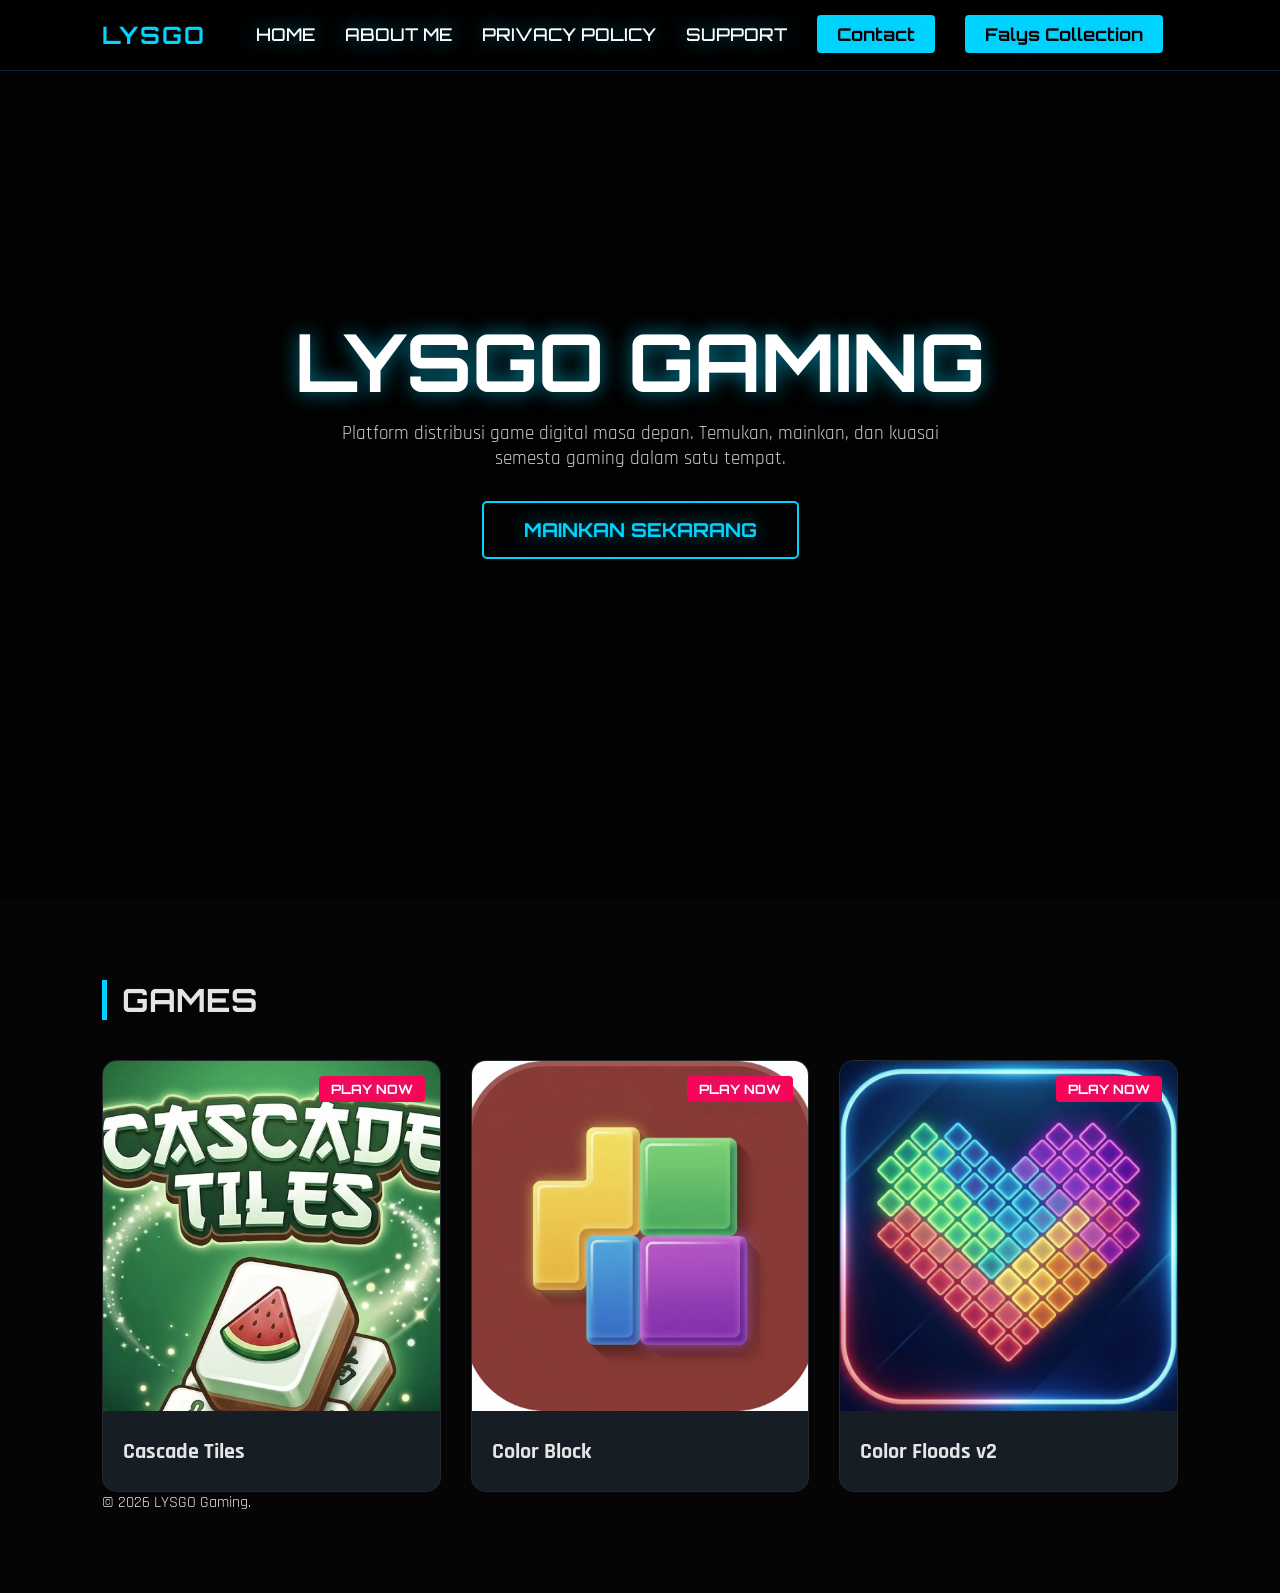
<file: index.html>
<!DOCTYPE html>
<html lang="id">
<head>
    <meta charset="UTF-8">
    <meta name="viewport" content="width=device-width, initial-scale=1.0">
    
    <title>LYSGO GAMING | sulistiowati</title>
    <link rel="icon" type="imgs/lysgo" href="favicon.ico">
    
    <link rel="icon" type="imgs/" href="imgs/lysgo.png">
    <link href="https://fonts.googleapis.com/css2?family=Orbitron:wght@400;700&family=Rajdhani:wght@500;700&display=swap" rel="stylesheet">
    
    <link rel="stylesheet" href="https://cdnjs.cloudflare.com/ajax/libs/font-awesome/6.0.0/css/all.min.css">
    
    <link rel="stylesheet" href="style.css">
    <meta name="description" content="LYSGO GAMING - Platform distribusi game digital masa depan. Temukan, mainkan, dan kuasai semesta gaming dalam satu tempat.">
    <meta name="keywords" content="LYSGO GAMING, game digital, platform game, main game online, distribusi game">
    <meta name="author" content="Sulistiowati">
    <meta property="og:title" content="LYSGO GAMING | Platform Game Digital">
    <meta property="og:description" content="Mainkan dan kuasai semesta gaming di LYSGO GAMING.">
    <meta property="og:url" content="https://lysgo.my.id">
    <meta property="og:type" content="website">
    <link rel="canonical" href="https://lysgo.my.id">
    
</head>
<body>
  

    <nav>
        <div class="logo">LYSGO</div>
        
        <div class="menu-toggle" id="mobile-menu">
            <span></span>
            <span></span>
            <span></span>
        </div>

        <ul id="nav-list">
            <li><a href="#home">HOME</a></li>
            <li><a href="about.html">ABOUT ME</a></li>
            <li><a href="privacy.html">PRIVACY POLICY</a></li>
            <li><a href="support.html">SUPPORT</a></li>
            <li><a href="contact.html" class="btn-login">Contact</a></li>
            <li><a href="/Falys/index.html" class="btn-login">Falys Collection</a></li>
        </ul>
    </nav>

    <header class="hero" id="home">
        <h1>LYSGO GAMING</h1>
        <p>Platform distribusi game digital masa depan. Temukan, mainkan, dan kuasai semesta gaming dalam satu tempat.</p>
        <a href="#store" class="cta-btn">Mainkan Sekarang</a>
    </header>

    <main class="container" id="store">
        <h2 class="section-title">GAMES</h2>
        <div class="grid">
          
            <div class="card">
                <img src="imgs/CascadeTiles.png" alt="RPG">
                <div class="card-info">
                    <h3>Cascade Tiles</h3>
                    <a class="badge" href="Gameplay/CascadeTiles/cascadetiles.html">Play Now</a>
                </div>
            </div>
            <div class="card">
                <img src="imgs/colorblock.png" alt="RPG">
                <div class="card-info">
                    <h3>Color Block</h3>
                    <a class="badge" href="Gameplay/ColorBlock/colorblock.html">Play Now</a>
                </div>
            </div>
            <div class="card">
                <img src="imgs/colorflood.png" alt="RPG">
                <div class="card-info">
                    <h3>Color Floods v2</h3>
                    <a class="badge" href="Gameplay/ColorFlood/colorflood.html">Play Now</a>
                </div>
            </div>

          
        </div>
    <footer>
    <p>&copy; 2026 LYSGO Gaming.</p>
</footer>

    </main>

    <script src="script.js"></script>
</body>
</html>
</file>
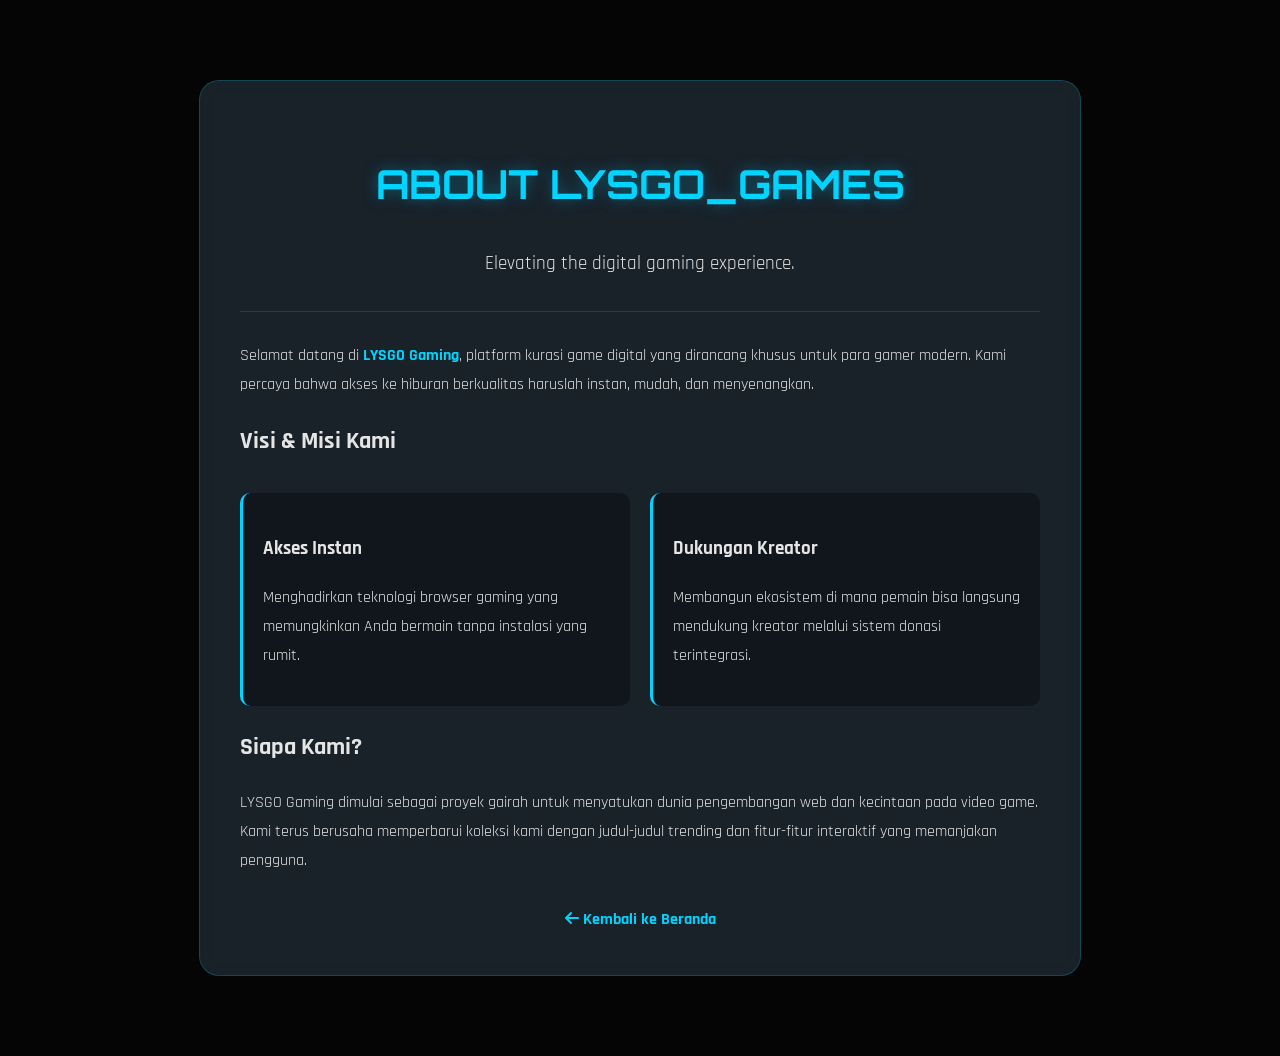
<file: about.html>
<!DOCTYPE html>
<html lang="id">
<head>
    <meta charset="UTF-8">
    <meta name="viewport" content="width=device-width, initial-scale=1.0">
    <title>About Us - LYSGO Gaming</title>
    <script async src="https://pagead2.googlesyndication.com/pagead/js/adsbygoogle.js?client=ca-pub-5697003382806678"
     crossorigin="anonymous"></script>
    <link href="https://fonts.googleapis.com/css2?family=Orbitron:wght@400;700&family=Rajdhani:wght@500;700&display=swap" rel="stylesheet">
    <link rel="stylesheet" href="https://cdnjs.cloudflare.com/ajax/libs/font-awesome/6.0.0/css/all.min.css">
    <style>
        :root {
            --primary: #00d4ff;
            --bg-dark: #050505;
            --card-bg: rgba(31, 40, 51, 0.8);
        }

        body {
            background-color: var(--bg-dark);
            color: #e5e5e5;
            font-family: 'Rajdhani', sans-serif;
            line-height: 1.8;
            margin: 0;
            padding: 0;
        }

        .container {
            max-width: 800px;
            margin: 80px auto;
            padding: 40px;
            background: var(--card-bg);
            border: 1px solid rgba(0, 212, 255, 0.2);
            border-radius: 20px;
            backdrop-filter: blur(10px);
        }

        h1 {
            font-family: 'Orbitron', sans-serif;
            color: var(--primary);
            text-align: center;
            font-size: 2.5rem;
            text-shadow: 0 0 15px rgba(0, 212, 255, 0.4);
        }

        .highlight { color: var(--primary); font-weight: bold; }

        .mission-grid {
            display: grid;
            grid-template-columns: 1fr 1fr;
            gap: 20px;
            margin-top: 30px;
        }

        .mission-item {
            background: rgba(0, 0, 0, 0.3);
            padding: 20px;
            border-radius: 10px;
            border-left: 3px solid var(--primary);
        }

        .back-link {
            display: block;
            text-align: center;
            margin-top: 30px;
            color: var(--primary);
            text-decoration: none;
            font-weight: bold;
        }

        .back-link:hover { text-decoration: underline; }
    </style>
</head>
<body>

    <div class="container">
        <h1>ABOUT LYSGO_GAMES</h1>
        <p style="text-align: center; font-size: 1.2rem;">Elevating the digital gaming experience.</p>
        
        <hr style="border: 0; border-top: 1px solid rgba(0,212,255,0.2); margin: 30px 0;">

        <p>Selamat datang di <span class="highlight">LYSGO Gaming</span>, platform kurasi game digital yang dirancang khusus untuk para gamer modern. Kami percaya bahwa akses ke hiburan berkualitas haruslah instan, mudah, dan menyenangkan.</p>

        <h2>Visi & Misi Kami</h2>
        <div class="mission-grid">
            <div class="mission-item">
                <h3>Akses Instan</h3>
                <p>Menghadirkan teknologi browser gaming yang memungkinkan Anda bermain tanpa instalasi yang rumit.</p>
            </div>
            <div class="mission-item">
                <h3>Dukungan Kreator</h3>
                <p>Membangun ekosistem di mana pemain bisa langsung mendukung kreator melalui sistem donasi terintegrasi.</p>
            </div>
        </div>

        <h2>Siapa Kami?</h2>
        <p>LYSGO Gaming dimulai sebagai proyek gairah untuk menyatukan dunia pengembangan web dan kecintaan pada video game. Kami terus berusaha memperbarui koleksi kami dengan judul-judul trending dan fitur-fitur interaktif yang memanjakan pengguna.</p>

        <a href="index.html" class="back-link"><i class="fas fa-arrow-left"></i> Kembali ke Beranda</a>
    </div>

</body>
</html>
</file>
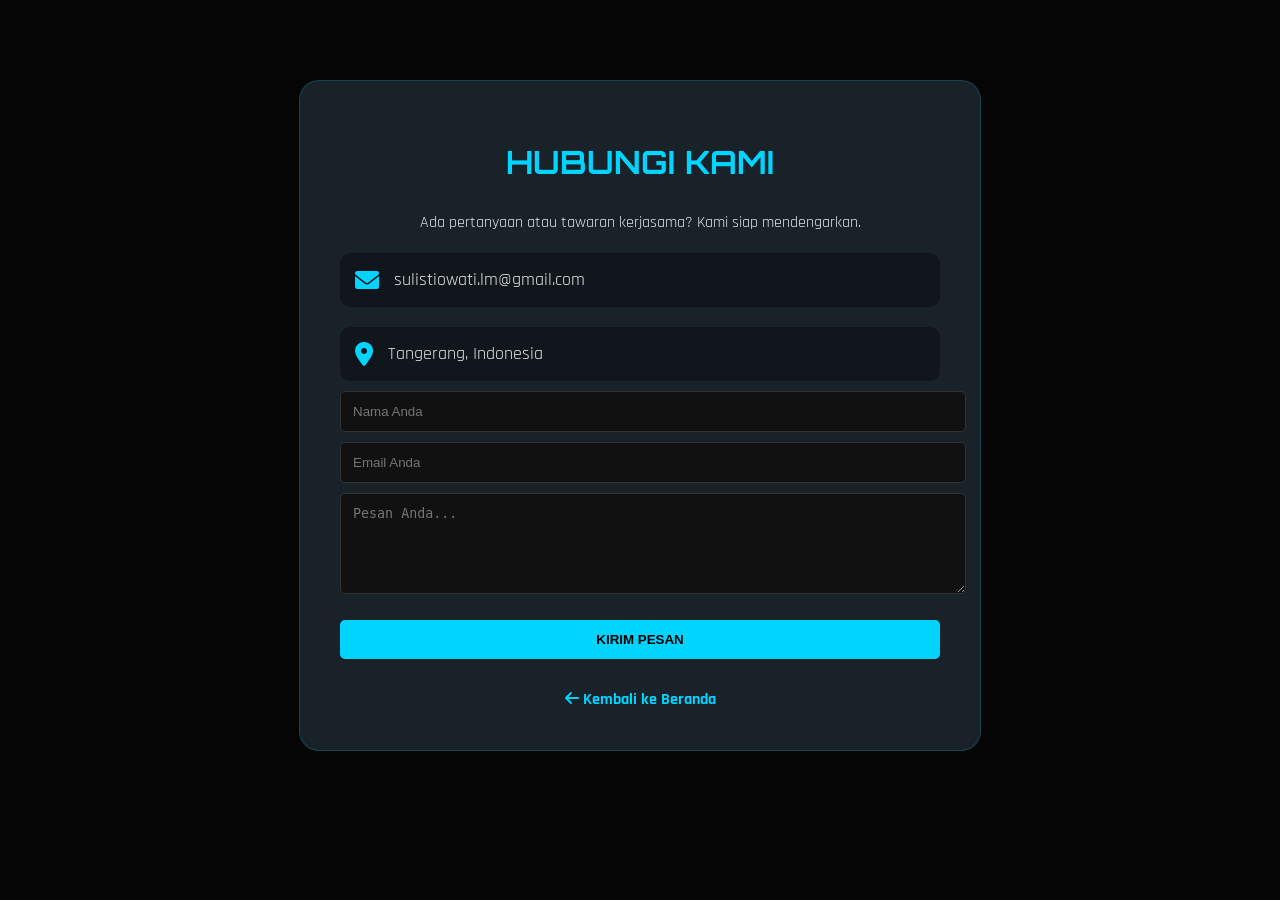
<file: contact.html>
<!DOCTYPE html>
<html lang="id">
<head>
    <meta charset="UTF-8">
    <meta name="viewport" content="width=device-width, initial-scale=1.0">
    <title>Contact Us - Nexus Gaming</title>
    <link href="https://fonts.googleapis.com/css2?family=Orbitron:wght@400;700&family=Rajdhani:wght@500;700&display=swap" rel="stylesheet">
    <link rel="stylesheet" href="https://cdnjs.cloudflare.com/ajax/libs/font-awesome/6.0.0/css/all.min.css">
    <style>
        :root {
            --primary: #00d4ff;
            --bg-dark: #050505;
            --card-bg: rgba(31, 40, 51, 0.8);
        }

        body {
            background-color: var(--bg-dark);
            color: #e5e5e5;
            font-family: 'Rajdhani', sans-serif;
            margin: 0;
            padding: 0;
        }

        .container {
            max-width: 600px;
            margin: 80px auto;
            padding: 40px;
            background: var(--card-bg);
            border: 1px solid rgba(0, 212, 255, 0.2);
            border-radius: 20px;
            backdrop-filter: blur(10px);
        }

        h1 {
            font-family: 'Orbitron', sans-serif;
            color: var(--primary);
            text-align: center;
            margin-bottom: 30px;
        }

        .contact-info {
            display: flex;
            flex-direction: column;
            gap: 20px;
            margin-top: 20px;
        }

        .info-item {
            display: flex;
            align-items: center;
            gap: 15px;
            padding: 15px;
            background: rgba(0, 0, 0, 0.3);
            border-radius: 10px;
        }

        .info-item i {
            font-size: 1.5rem;
            color: var(--primary);
        }

        .info-item span { font-size: 1.1rem; }

        .back-link {
            display: block;
            text-align: center;
            margin-top: 30px;
            color: var(--primary);
            text-decoration: none;
            font-weight: bold;
        }

        /* Form Sederhana (Hanya Tampilan) */
        input, textarea {
            width: 100%;
            padding: 12px;
            margin-top: 10px;
            background: #111;
            border: 1px solid #333;
            color: white;
            border-radius: 5px;
        }

        .btn-send {
            width: 100%;
            padding: 12px;
            margin-top: 20px;
            background: var(--primary);
            border: none;
            font-weight: bold;
            cursor: pointer;
            border-radius: 5px;
        }
    </style>
</head>
<body>

    <div class="container">
        <h1>HUBUNGI KAMI</h1>
        <p style="text-align: center;">Ada pertanyaan atau tawaran kerjasama? Kami siap mendengarkan.</p>

        <div class="contact-info">
            <div class="info-item">
                <i class="fas fa-envelope"></i>
                <span>sulistiowati.lm@gmail.com</span>
            </div>
            <div class="info-item">
                <i class="fas fa-map-marker-alt"></i>
                <span>Tangerang, Indonesia</span>
            </div>
        </div>

        <form action="#">
            <input type="text" placeholder="Nama Anda" required>
            <input type="email" placeholder="Email Anda" required>
            <textarea rows="5" placeholder="Pesan Anda..."></textarea>
            <button type="submit" class="btn-send">KIRIM PESAN</button>
        </form>

        <a href="index.html" class="back-link"><i class="fas fa-arrow-left"></i> Kembali ke Beranda</a>
    </div>

</body>
</html>
</file>
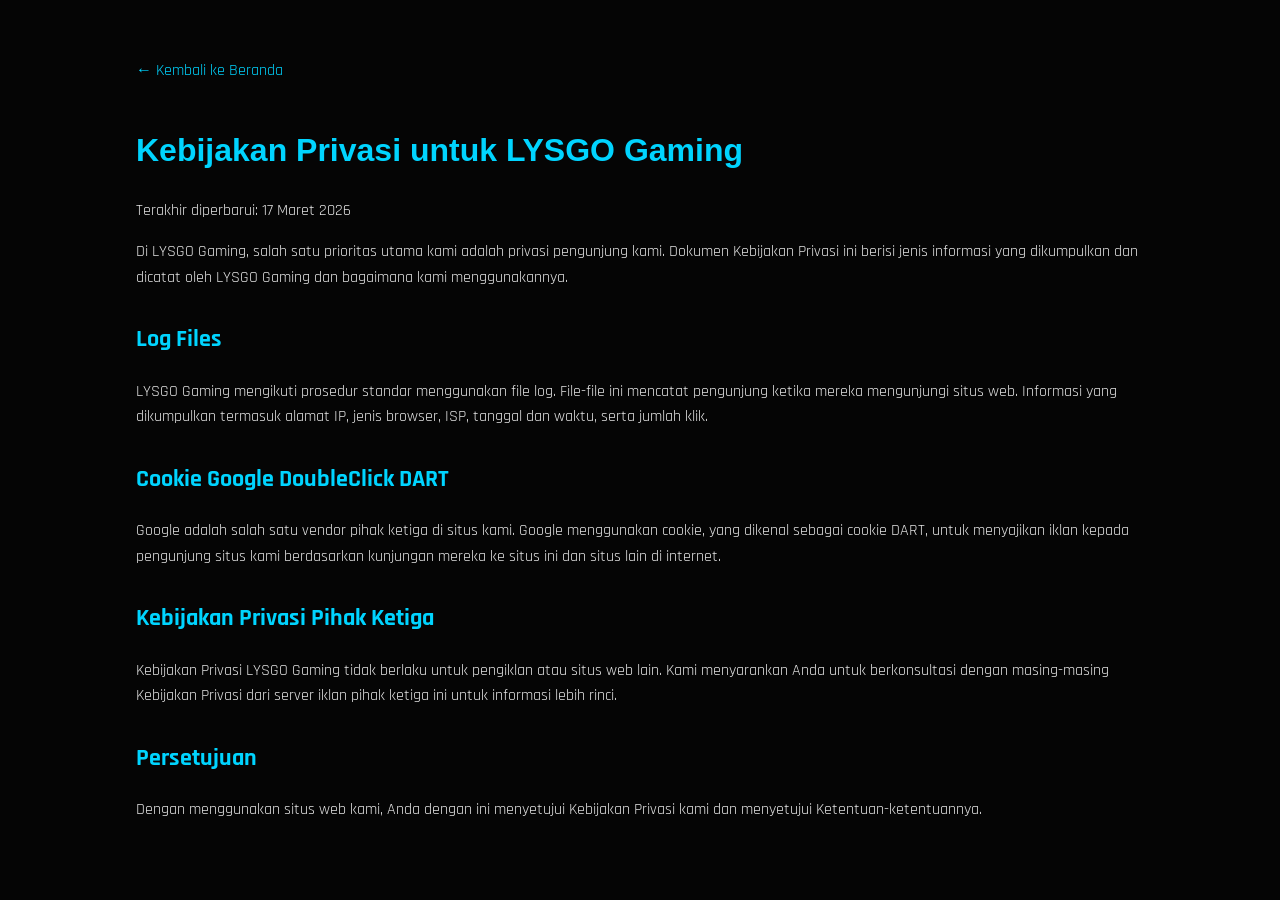
<file: privacy.html>
<!DOCTYPE html>
<html lang="id">
<head>
    <meta charset="UTF-8">
    <meta name="viewport" content="width=device-width, initial-scale=1.0">
    <title>Kebijakan Privasi - LYSGO Gaming</title>
    <link href="https://fonts.googleapis.com/css2?family=Rajdhani:wght@500;700&display=swap" rel="stylesheet">
    <style>
        body {
            background-color: #050505;
            color: #e5e5e5;
            font-family: 'Rajdhani', sans-serif;
            line-height: 1.6;
            padding: 50px 10%;
        }
        h1 { color: #00d4ff; font-family: 'Orbitron', sans-serif; }
        h2 { color: #00d4ff; margin-top: 30px; }
        .back-link { display: inline-block; margin-bottom: 20px; color: #00d4ff; text-decoration: none; }
    </style>
</head>
<body>
    <a href="index.html" class="back-link">← Kembali ke Beranda</a>
    <h1>Kebijakan Privasi untuk LYSGO Gaming</h1>
    <p>Terakhir diperbarui: 17 Maret 2026</p>

    <p>Di LYSGO Gaming, salah satu prioritas utama kami adalah privasi pengunjung kami. Dokumen Kebijakan Privasi ini berisi jenis informasi yang dikumpulkan dan dicatat oleh LYSGO Gaming dan bagaimana kami menggunakannya.</p>

    <h2>Log Files</h2>
    <p>LYSGO Gaming mengikuti prosedur standar menggunakan file log. File-file ini mencatat pengunjung ketika mereka mengunjungi situs web. Informasi yang dikumpulkan termasuk alamat IP, jenis browser, ISP, tanggal dan waktu, serta jumlah klik.</p>

    <h2>Cookie Google DoubleClick DART</h2>
    <p>Google adalah salah satu vendor pihak ketiga di situs kami. Google menggunakan cookie, yang dikenal sebagai cookie DART, untuk menyajikan iklan kepada pengunjung situs kami berdasarkan kunjungan mereka ke situs ini dan situs lain di internet.</p>

    <h2>Kebijakan Privasi Pihak Ketiga</h2>
    <p>Kebijakan Privasi LYSGO Gaming tidak berlaku untuk pengiklan atau situs web lain. Kami menyarankan Anda untuk berkonsultasi dengan masing-masing Kebijakan Privasi dari server iklan pihak ketiga ini untuk informasi lebih rinci.</p>

    <h2>Persetujuan</h2>
    <p>Dengan menggunakan situs web kami, Anda dengan ini menyetujui Kebijakan Privasi kami dan menyetujui Ketentuan-ketentuannya.</p>
</body>
</html>
</file>
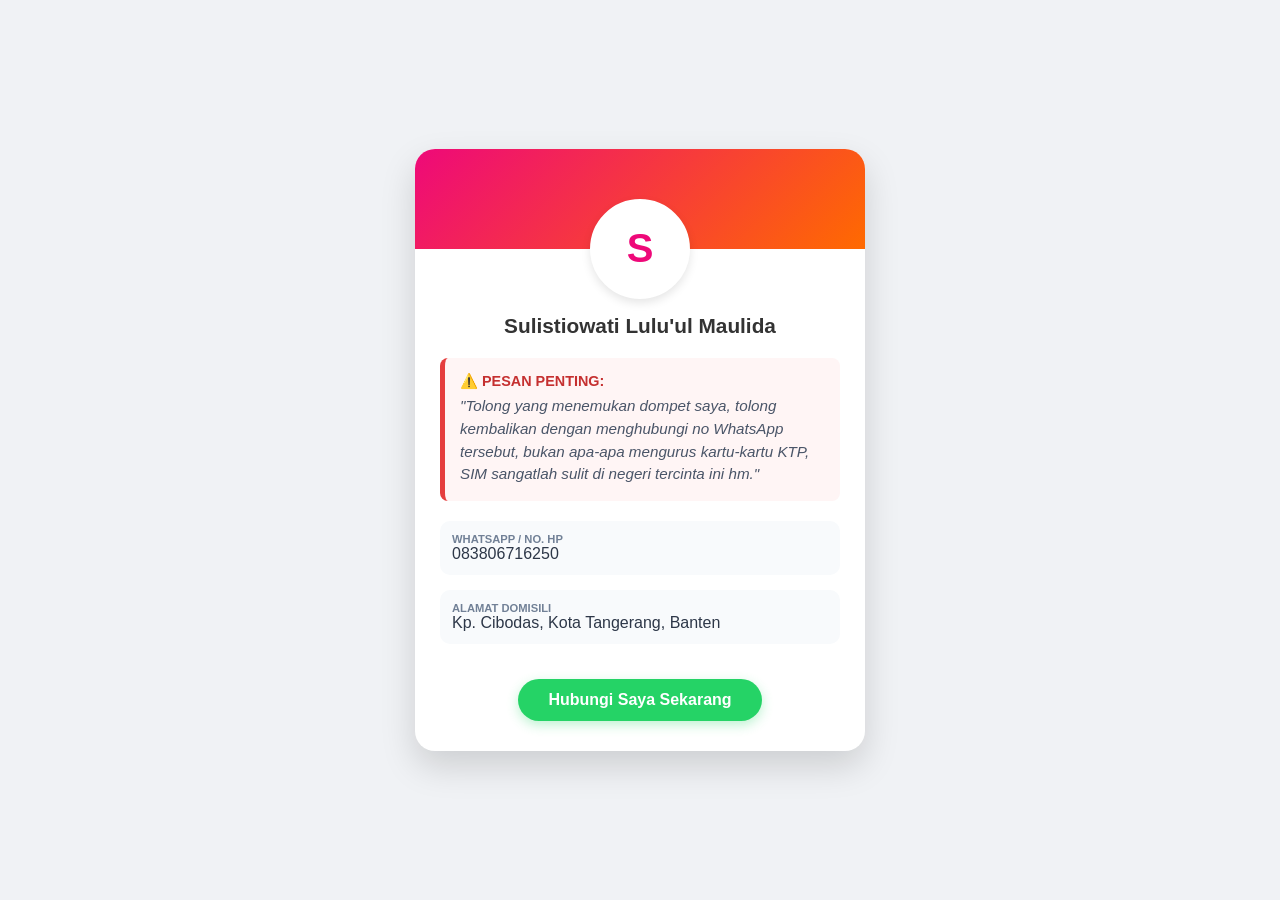
<file: sulis.html>
<!DOCTYPE html>
<html lang="id">
<head>
    <meta charset="UTF-8">
    <meta name="viewport" content="width=device-width, initial-scale=1.0">
    <title>Profil & Pesan Penting - Sulistiowati</title>
    <style>
        * {
            margin: 0;
            padding: 0;
            box-sizing: border-box;
            font-family: 'Segoe UI', Tahoma, Geneva, Verdana, sans-serif;
        }

        body {
            background-color: #f0f2f5;
            display: flex;
            justify-content: center;
            align-items: center;
            min-height: 100vh;
            padding: 20px;
        }

        .card {
            background: #ffffff;
            width: 100%;
            max-width: 450px;
            border-radius: 20px;
            box-shadow: 0 15px 35px rgba(0,0,0,0.15);
            overflow: hidden;
            text-align: center;
            padding-bottom: 30px;
        }

        .header {
            background: linear-gradient(135deg, #ee0979 0%, #ff6a00 100%);
            height: 100px;
        }

        .profile-img {
            width: 100px;
            height: 100px;
            background: #fff;
            border-radius: 50%;
            margin: -50px auto 15px;
            border: 4px solid #fff;
            display: flex;
            justify-content: center;
            align-items: center;
            font-size: 40px;
            color: #ee0979;
            box-shadow: 0 4px 10px rgba(0,0,0,0.1);
            font-weight: bold;
        }

        h1 {
            font-size: 1.3rem;
            color: #333;
            margin-bottom: 5px;
            padding: 0 20px;
        }

        /* Styling Pesan Penting */
        .urgent-message {
            background-color: #fff5f5;
            border-left: 5px solid #e53e3e;
            margin: 20px 25px;
            padding: 15px;
            border-radius: 8px;
            text-align: left;
        }

        .urgent-title {
            color: #c53030;
            font-weight: bold;
            font-size: 0.9rem;
            display: flex;
            align-items: center;
            margin-bottom: 5px;
        }

        .urgent-text {
            color: #4a5568;
            font-size: 0.95rem;
            line-height: 1.5;
            font-style: italic;
        }

        .info-container {
            text-align: left;
            padding: 0 25px;
            margin-top: 20px;
        }

        .info-item {
            margin-bottom: 15px;
            background: #f8fafc;
            padding: 12px;
            border-radius: 10px;
        }

        .info-label {
            font-size: 0.7rem;
            color: #718096;
            text-transform: uppercase;
            font-weight: bold;
        }

        .info-value {
            font-size: 1rem;
            color: #2d3748;
            font-weight: 500;
        }

        .btn-contact {
            display: inline-block;
            margin-top: 20px;
            padding: 12px 30px;
            background-color: #25d366;
            color: white;
            text-decoration: none;
            border-radius: 50px;
            font-weight: bold;
            box-shadow: 0 4px 12px rgba(37, 211, 102, 0.3);
            transition: all 0.3s ease;
        }

        .btn-contact:hover {
            transform: translateY(-2px);
            box-shadow: 0 6px 15px rgba(37, 211, 102, 0.4);
        }
    </style>
</head>
<body>

    <div class="card">
        <div class="header"></div>
        <div class="profile-img">S</div>
        
        <h1>Sulistiowati Lulu'ul Maulida</h1>

        <div class="urgent-message">
            <p class="urgent-title">⚠️ PESAN PENTING:</p>
            <p class="urgent-text">
                "Tolong yang menemukan dompet saya, tolong kembalikan dengan menghubungi no WhatsApp tersebut, bukan apa-apa mengurus kartu-kartu KTP, SIM sangatlah sulit di negeri tercinta ini hm."
            </p>
        </div>

        <div class="info-container">
            <div class="info-item">
                <p class="info-label">WhatsApp / No. HP</p>
                <p class="info-value">083806716250</p>
            </div>

            <div class="info-item">
                <p class="info-label">Alamat Domisili</p>
                <p class="info-value">Kp. Cibodas, Kota Tangerang, Banten</p>
            </div>
        </div>

        <a href="https://wa.me/6283806716250" class="btn-contact" target="_blank">
            Hubungi Saya Sekarang
        </a>
    </div>

</body>
</html>
</file>
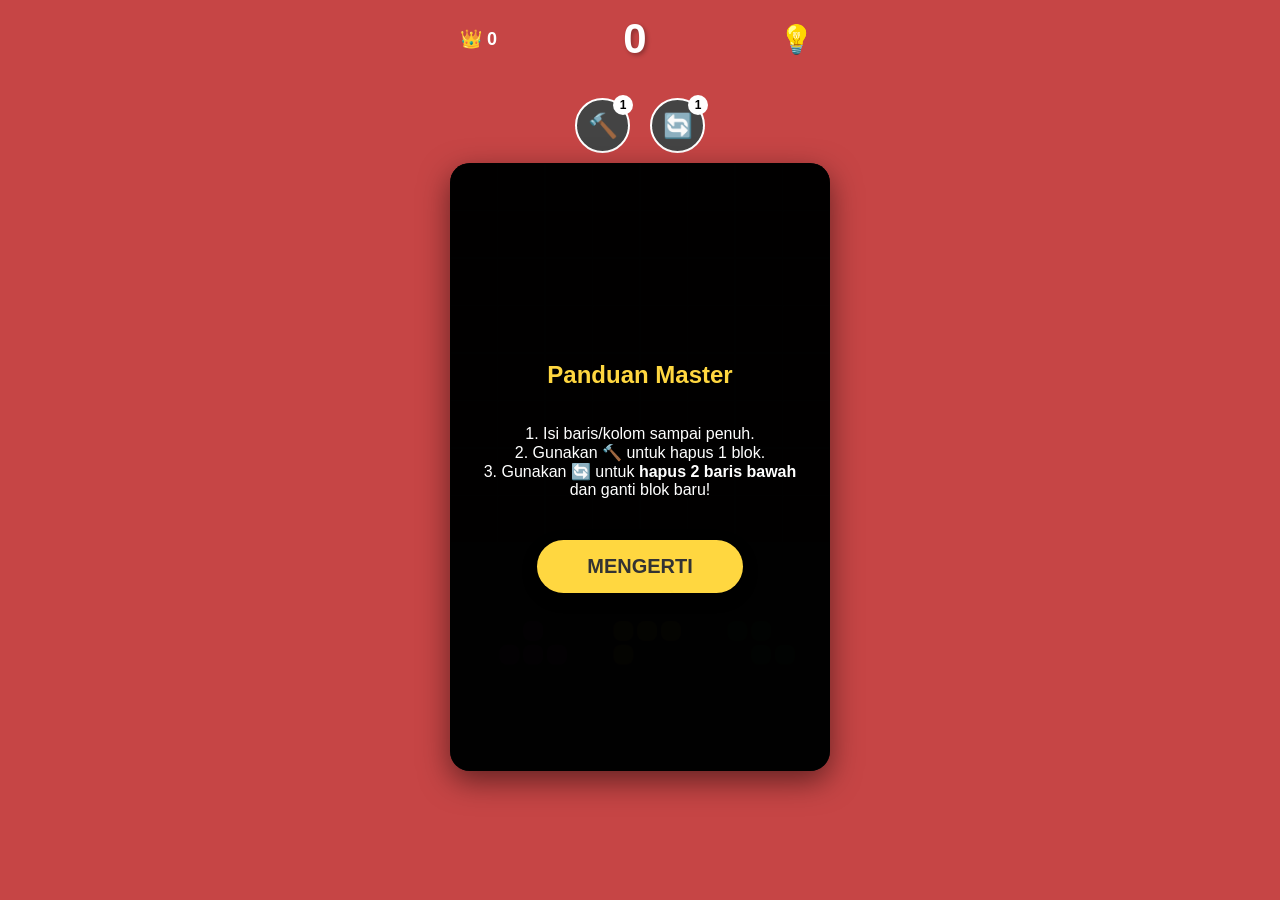
<file: Gameplay/ColorBlock/colorblock.html>
<!DOCTYPE html>
<html lang="id">
<head>
    <meta charset="UTF-8">
    <meta name="viewport" content="width=device-width, initial-scale=1.0, maximum-scale=1.0, user-scalable=no">
    <title>Sulis Block Puzzle - Master Pro</title>
    
    <script async src="https://pagead2.googlesyndication.com/pagead/js/adsbygoogle.js?client=ca-pub-5697003382806678"
     crossorigin="anonymous"></script>

    <link rel="stylesheet" href="style.css">
</head>
<body>

    <nav id="ui-header">
        <div class="high-score-container">👑 <span id="highScore">0</span></div>
        <div id="score" class="score-value">0</div>
        <button id="open-guide">💡</button>
    </nav>

    <div style="margin: 10px auto; max-width: 400px; text-align: center;">
        <ins class="adsbygoogle"
             style="display:block"
             data-ad-format="fluid"
             data-ad-layout-key="-ef+6k-30-ac+ty"
             data-ad-client="ca-pub-5697003382806678"
             data-ad-slot="6252295843"></ins>
        <script>
             (adsbygoogle = window.adsbygoogle || []).push({});
        </script>
    </div>

    <div id="powerup-bar">
        <button class="powerup-btn" id="hammer-btn">🔨<div class="count-badge" id="hammer-count">0</div></button>
        <button class="powerup-btn" id="refresh-btn">🔄<div class="count-badge" id="refresh-count">0</div></button>
    </div>

    <div id="game-container">
        <canvas id="gameCanvas" width="400" height="640"></canvas>
        
        <div id="guide-modal" class="modal" style="display: flex;">
            <h2 style="color: var(--accent-color)">Panduan Master</h2>
            <p>1. Isi baris/kolom sampai penuh.<br>
               2. Gunakan 🔨 untuk hapus 1 blok.<br>
               3. Gunakan 🔄 untuk <b>hapus 2 baris bawah</b> dan ganti blok baru!</p>
            <button class="btn-ui" id="close-guide">MENGERTI</button>
        </div>

        <div id="game-over-modal" class="modal">
            <h1 class="go-title">GAME OVER</h1>
            <p style="font-size: 20px;">Skor Kamu: <span id="finalScore" class="final-score-val">0</span></p>
            <button class="btn-ui" id="btn-restart">MAIN LAGI</button>
        </div>
    </div>

    <script src="script.js"></script>
        
</body>
</html>
</file>
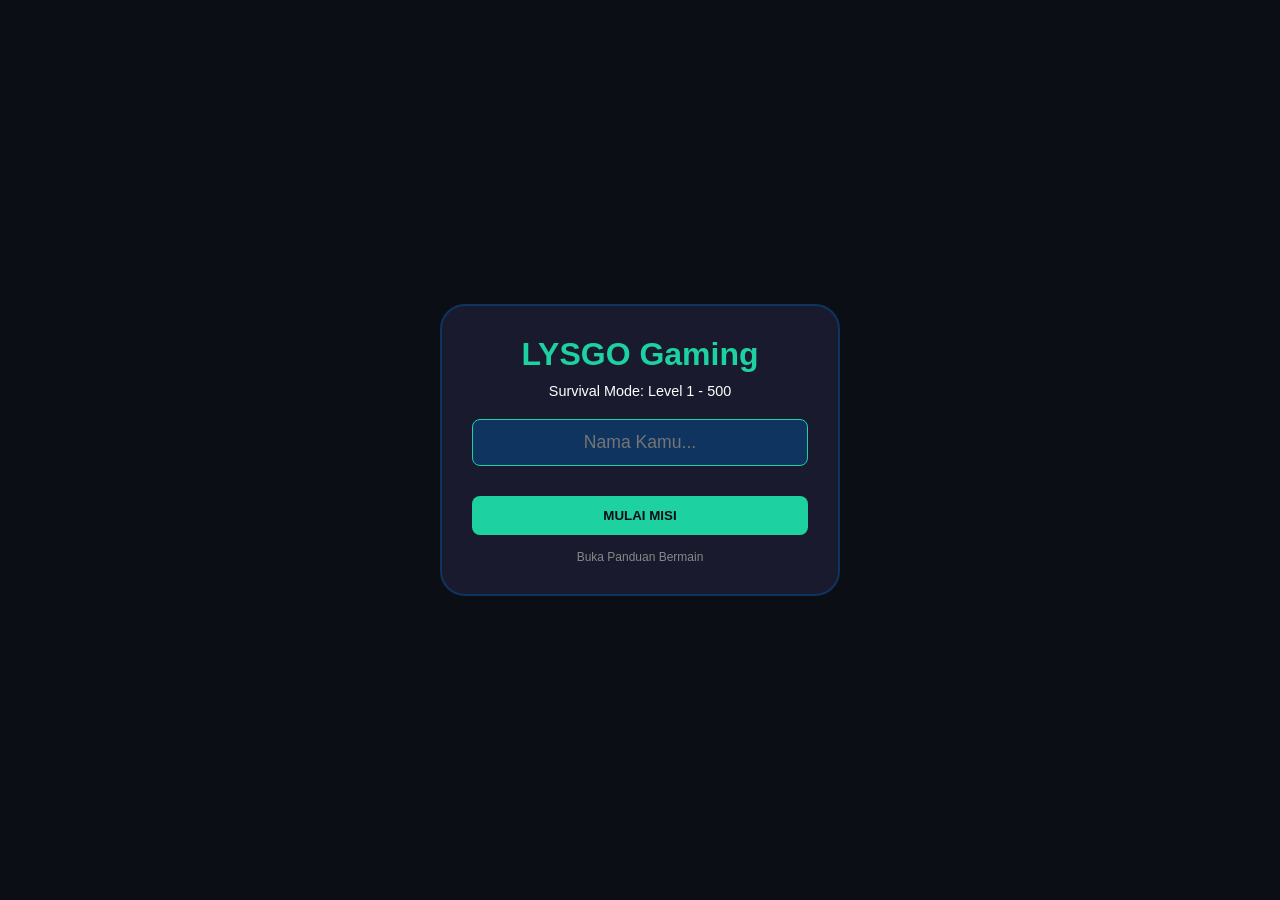
<file: Gameplay/ColorFlood/colorflood.html>
<!DOCTYPE html>
<html lang="id">
<head>
    <meta charset="UTF-8">
    <meta name="viewport" content="width=device-width, initial-scale=1.0, maximum-scale=1.0, user-scalable=no">
    <title>LYSGO | Color Flood 500</title>
    <link rel="stylesheet" href="style.css">
</head>
<body>

    <div id="start-screen">
        <div class="modal-card" style="border-color: var(--accent);">
            <h1 style="color: var(--text-color);">LYSGO Gaming</h1>
            <p style="margin-top: 10px; font-size: 0.9rem;">Survival Mode: Level 1 - 500</p>
            <input type="text" id="user-name" placeholder="Nama Kamu..." maxlength="15">
            <button class="btn-action" onclick="startGame()">MULAI MISI</button>
            <p style="margin-top: 15px; font-size: 0.75rem; color: #888; cursor: pointer;" onclick="toggleGuide()">Buka Panduan Bermain</p>
        </div>
    </div>

    <div id="guide-overlay" style="display: none;">
        <div class="modal-card" style="border-color: var(--text-color);">
            <h2 style="color: var(--text-color);">Misi 500 Level 🎮</h2>
            <div style="text-align: left; margin: 15px 0; font-size: 0.9rem; line-height: 1.6;">
                <p>🛡️ <strong>Nyawa Permanen:</strong> Nyawa tidak reset tiap level.</p>
                <p>📉 <strong>Penalti:</strong> Kalah = Turun Level & Hilang 1 ❤️.</p>
                <p>🔄 <strong>Reset:</strong> Nyawa habis = Kembali ke Level 1.</p>
            </div>
            <button class="btn-action" onclick="toggleGuide()">SAYA MENGERTI</button>
        </div>
    </div>

    <div id="award-overlay" style="display: none;">
        <div class="modal-card">
            <h1 id="award-title" style="color: var(--award-color); margin-bottom: 10px;">INFO</h1>
            <p id="award-desc" style="margin-bottom: 25px; line-height: 1.5;"></p>
            <button class="btn-action" onclick="handleAwardClick()">LANJUTKAN</button>
        </div>
    </div>

    <nav>
        <div class="logo">ColorFlood</div>
        <div class="nav-right">
            <button class="btn-action" style="width: 35px; height: 35px; padding: 0; border-radius: 50%;" onclick="toggleGuide()">?</button>
            <div id="lives-display">❤️❤️❤️</div>
        </div>
    </nav>

    <main>
      

        <div class="game-container">
            <div style="display: flex; justify-content: space-between; margin-bottom: 10px;">
                <div style="text-align: left;">
                    <div style="color: var(--text-color); font-size: 0.9rem;">Player: <span id="display-player-name" style="font-weight: bold;">-</span></div>
                    <div style="font-size: 0.8rem;">Level: <span id="level-display">1</span>/500</div>
                </div>
                <div style="text-align: right;">
                    <div style="font-size: 1.1rem; font-weight: bold;"><span id="timer-display">--</span>s</div>
                    <div style="font-size: 0.7rem; color: #888;">Size: <span id="size-label">5x5</span></div>
                </div>
            </div>

            <div id="game-board"></div>
            <div id="message" style="height: 25px; font-weight: bold; margin-bottom: 10px; font-size: 0.85rem; color: var(--warning-color);">
              
            </div>
            <div class="controls" id="color-picker">
              
            </div>
            <h3 style="padding:10px;">Console Picker Color</h3>
        </div>
        <footer>
            <p>&copy; 2026 LYSGO Gaming</p>
        </footer>
    </main>

    <script src="script.js"></script>
</body>
</html>
</file>
<file: style.css>
:root {
    --primary: #00d4ff;
    --secondary: #062c43;
    --bg-dark: #050505;
    --card-bg: rgba(31, 40, 51, 0.7);
    --text-light: #e5e5e5;
    --neon-shadow: 0 0 15px rgba(0, 212, 255, 0.4);
}

* {
    margin: 0;
    padding: 0;
    box-sizing: border-box;
    font-family: 'Rajdhani', sans-serif;
}

body {
    background-color: var(--bg-dark);
    color: var(--text-light);
    overflow-x: hidden;
    scroll-behavior: smooth;
}

/* --- Navigation --- */
nav {
    display: flex;
    justify-content: space-between;
    align-items: center;
    padding: 20px 8%;
    background: rgba(0, 0, 0, 0.9);
    border-bottom: 1px solid rgba(0, 212, 255, 0.2);
    position: fixed;
    width: 100%;
    top: 0;
    z-index: 1000;
    backdrop-filter: blur(10px);
}

.logo {
    font-family: 'Orbitron', sans-serif;
    font-size: 1.5rem;
    font-weight: bold;
    color: var(--primary);
    text-transform: uppercase;
    letter-spacing: 2px;
}

nav ul {
    display: flex;
    list-style: none;
    align-items: center;
}

nav ul li { margin: 0 15px; }

nav ul li a {
    text-decoration: none;
    color: white;
    font-weight: 500;
    transition: 0.3s;
    font-size: 1.1rem;
}

nav ul li a:hover {
    color: var(--primary);
    text-shadow: var(--neon-shadow);
}

.btn-login {
    background: var(--primary);
    color: black !important;
    padding: 8px 20px;
    border-radius: 4px;
    font-weight: bold;
}

.menu-toggle {
    display: none;
    flex-direction: column;
    cursor: pointer;
}

.menu-toggle span {
    height: 3px;
    width: 25px;
    background: var(--primary);
    margin-bottom: 4px;
    border-radius: 2px;
}

/* --- Hero Section --- */
.hero {
    height: 100vh;
    background: linear-gradient(rgba(0,0,0,0.7), rgba(0,0,0,0.7)), 
                url('https://images.unsplash.com/photo-1511512578047-dfb367046420?auto=format&fit=crop&w=1350&q=80');
    background-size: cover;
    background-position: center;
    display: flex;
    flex-direction: column;
    justify-content: center;
    align-items: center;
    text-align: center;
    padding: 0 20px;
}

.hero h1,a {
    font-family: 'Orbitron', sans-serif;
    font-size: clamp(2.5rem, 8vw, 5rem);
    margin-bottom: 10px;
    color: white;
    text-shadow: 0 0 20px rgba(0, 212, 255, 0.6);
    text-decoration: none;
}

.hero p,a {
    font-size: 1.2rem;
    max-width: 600px;
    margin-bottom: 30px;
    color: #ccc;
}

.cta-btn {
    padding: 15px 40px;
    background: transparent;
    color: var(--primary);
    border: 2px solid var(--primary);
    font-weight: bold;
    text-transform: uppercase;
    text-decoration: none;
    font-family: 'Orbitron', sans-serif;
    transition: 0.4s;
    border-radius: 5px;
}

.cta-btn:hover {
    background: var(--primary);
    color: black;
    box-shadow: 0 0 30px rgba(0, 212, 255, 0.5);
}

/* --- Games Section --- */
.container {
    padding: 80px 8%;
}

.section-title {
    font-family: 'Orbitron', sans-serif;
    font-size: 2rem;
    margin-bottom: 40px;
    border-left: 5px solid var(--primary);
    padding-left: 15px;
}

.grid {
    display: grid;
    grid-template-columns: repeat(auto-fill, minmax(260px, 1fr));
    gap: 30px;
}

.card {
    background: var(--card-bg);
    border-radius: 15px;
    overflow: hidden;
    border: 1px solid rgba(255,255,255,0.05);
    transition: 0.4s ease;
    position: relative;
}

.card:hover {
    transform: translateY(-10px);
    border-color: var(--primary);
    box-shadow: 0 10px 30px rgba(0,0,0,0.5);
}

.card img {
    width: 100%;
    height: 350px;
    object-fit: cover;
    filter: grayscale(30%);
    transition: 0.4s;
}

.card:hover img {
    filter: grayscale(0%);
}

.card-info {
    padding: 20px;
}

.card-info h3 {
    font-size: 1.4rem;
    margin-bottom: 5px;
}

.card-info p {
    color: var(--primary);
    font-weight: bold;
    font-size: 1.2rem;
}

.badge {
    position: absolute;
    top: 15px;
    right: 15px;
    background: #ff0055;
    color: white;
    padding: 5px 12px;
    font-size: 0.8rem;
    font-weight: bold;
    border-radius: 4px;
    text-transform: uppercase;
}

/* --- Responsive --- */
@media (max-width: 992px) {
    nav { padding: 20px 5%; }
    .menu-toggle { display: flex; }
    
    nav ul {
        position: fixed;
        top: 70px;
        right: -100%;
        background: rgba(5, 5, 5, 0.98);
        width: 100%;
        height: 100vh;
        flex-direction: column;
        justify-content: flex-start;
        padding-top: 50px;
        transition: 0.5s;
    }

    nav ul.active { right: 0; }
    nav ul li { margin: 20px 0; }
}

.donation-stream-overlay {
    position: fixed;
    top: 20px;       /* Jarak dari atas */
    right: 20px;     /* Jarak dari kanan (bisa diatur sesuai keinginan) */
    width: 400px;    /* Sesuaikan dengan lebar box donasi kamu */
    height: 600px;   /* Sesuaikan dengan tinggi area animasi donasi */
    z-index: 9999;   /* Pastikan di atas semua elemen website */
    pointer-events: none; /* Penting: Agar klik user tetap tembus ke menu di bawahnya */
}

.donation-stream-overlay iframe {
    width: 100%;
    height: 100%;
    background: transparent; /* Pastikan background iframe bening */
}
</file>
<file: Gameplay/ColorBlock/style.css>
:root {
    --bg-color: #c64545; 
    --board-bg: #2b1d1d;
    --text-primary: #ffffff;
    --accent-color: #ffd740;
    --modal-bg: rgba(0, 0, 0, 0.98);
}

body {
    background-color: var(--bg-color);
    color: var(--text-primary);
    font-family: 'Segoe UI', Roboto, sans-serif;
    display: flex;
    flex-direction: column;
    align-items: center;
    margin: 0;
    overflow: hidden;
    touch-action: none;
    height: 100vh;
}

#ui-header {
    width: 100%;
    max-width: 400px;
    display: flex;
    justify-content: space-between;
    align-items: center;
    padding: 15px 20px;
    box-sizing: border-box;
}

.high-score-container { font-weight:bold; font-size: 18px; }
.score-value { font-size: 42px; font-weight: bold; margin: 0; text-shadow: 2px 2px 4px rgba(0,0,0,0.3); }

#open-guide { background:none; border:none; font-size:28px; cursor:pointer; }

#powerup-bar { display: flex; gap: 20px; margin-bottom: 10px; }

.powerup-btn {
    background: #444;
    border: 2px solid white;
    border-radius: 50%;
    width: 55px; height: 55px;
    font-size: 24px;
    cursor: pointer;
    display: flex; align-items: center; justify-content: center;
    position: relative;
    transition: transform 0.2s;
}

.powerup-btn.active { border-color: var(--accent-color); transform: scale(1.1); box-shadow: 0 0 15px var(--accent-color); }

.pulse-warn {
    animation: pulse-red 1s infinite alternate;
    border-color: #ff5252 !important;
}

@keyframes pulse-red {
    from { transform: scale(1); box-shadow: 0 0 0px #ff5252; }
    to { transform: scale(1.2); box-shadow: 0 0 20px #ff5252; }
}

.count-badge {
    position: absolute;
    top: -5px; right: -5px;
    background: white; color: black;
    border-radius: 50%; width: 20px; height: 20px;
    font-size: 12px; font-weight: bold;
    display: flex; align-items: center; justify-content: center;
}

#game-container {
    position: relative;
    width: 95vw;
    max-width: 380px;
    aspect-ratio: 2 / 3.2;
}

canvas { width: 100%; height: 100%; background-color: var(--board-bg); border-radius: 20px; box-shadow: 0 10px 30px rgba(0,0,0,0.5); }

.modal {
    position: absolute;
    top: 0; left: 0; width: 100%; height: 100%;
    background: var(--modal-bg);
    display: none;
    flex-direction: column;
    align-items: center;
    justify-content: center;
    border-radius: 20px;
    z-index: 5000;
    padding: 20px;
    box-sizing: border-box;
    text-align: center;
}

.go-title { color: #ff5252; font-size: 48px; margin: 0; }
.final-score-val { font-weight:bold; color:var(--accent-color); }

.btn-ui {
    padding: 15px 50px;
    background: var(--accent-color);
    border: none;
    border-radius: 35px;
    font-size: 20px;
    font-weight: bold;
    color: #333;
    cursor: pointer;
    margin-top: 25px;
    box-shadow: 0 5px 15px rgba(0,0,0,0.3);
}
</file>
<file: Gameplay/ColorFlood/style.css>
:root {
    --bg-color: #0b0e14;
    --card-bg: #16213e;
    --text-color: #1dd1a1;
    --danger-color: #ff4757;
    --warning-color: #feca57;
    --award-color: #ff9f43;
    --nav-bg: #1a1a2e;
    --accent: #0f3460;
}

* { box-sizing: border-box; touch-action: manipulation; margin: 0; padding: 0; }

body { 
    font-family: 'Segoe UI', sans-serif; 
    background: var(--bg-color); 
    color: white; 
    min-height: 100vh; 
    display: flex; 
    flex-direction: column; 
    overflow-y: auto; 
}

nav { 
    background: var(--nav-bg); 
    padding: 15px 20px; 
    display: flex; 
    justify-content: space-between; 
    align-items: center; 
    box-shadow: 0 4px 15px rgba(0,0,0,0.6); 
    position: sticky;
    top: 0;
    z-index: 1000;
}

.logo { font-size: 1.5rem; font-weight: bold; color: var(--text-color); }
.nav-right { display: flex; align-items: center; gap: 15px; }

main { 
    flex: 1; 
    display: flex; 
    flex-direction: column; 
    align-items: center; 
    padding: 10px; 
    gap: 15px;
}

.ads-wrapper {
    width: 100%;
    max-width: 450px;
    margin: 0 auto;
    border-radius: 10px;
    overflow: hidden;
}

.game-container { 
    background: var(--card-bg); 
    padding: 20px; 
    border-radius: 20px; 
    width: 100%; 
    max-width: 450px; 
    text-align: center; 
    box-shadow: 0 10px 30px rgba(0,0,0,0.5);
    margin-bottom: 20px;
}

#game-board { 
    display: grid; 
    gap: 2px; 
    background: #07090f; 
    padding: 6px; 
    border-radius: 12px; 
    width: 100%; 
    aspect-ratio: 1/1; 
    margin-bottom: 15px; 
}

.cell { width: 100%; height: 100%; border-radius: 2px; transition: 0.3s; }

.controls { 
    display: flex; 
    justify-content: center; 
    gap: 12px; 
    flex-wrap: wrap; 
    padding: 15px; 
    background: rgba(0,0,0,0.3); 
    border-radius: 15px; 
}

.btn-color { width: 45px; height: 45px; cursor: pointer; border-radius: 50%; border: 3px solid rgba(255,255,255,0.2); transition: 0.2s; }
.btn-color:active { transform: scale(0.9); }

#award-overlay, #guide-overlay, #start-screen { 
    position: fixed; top: 0; left: 0; width: 100%; height: 100%; 
    background: rgba(0,0,0,0.95); display: flex; flex-direction: column; 
    align-items: center; justify-content: center; z-index: 2500; text-align: center; padding: 20px; 
}

#start-screen { background: var(--bg-color); z-index: 2000; }

.modal-card { background: #1a1a2e; padding: 30px; border-radius: 25px; border: 2px solid var(--award-color); max-width: 400px; width: 100%; }

.btn-action { padding: 12px 25px; border-radius: 8px; border: none; background: var(--text-color); color: #0b0e14; font-weight: bold; cursor: pointer; margin-top: 10px; width: 100%; }

input#user-name { width: 100%; padding: 12px; margin: 20px 0; border-radius: 8px; border: none; background: #0f3460; color: white; text-align: center; font-size: 1.1rem; border: 1px solid var(--text-color); }

footer {
    text-align: center;
    padding: 20px;
    font-size: 0.75rem;
    color: #666;
    background: var(--nav-bg);
    width: 100%;
}
</file>
